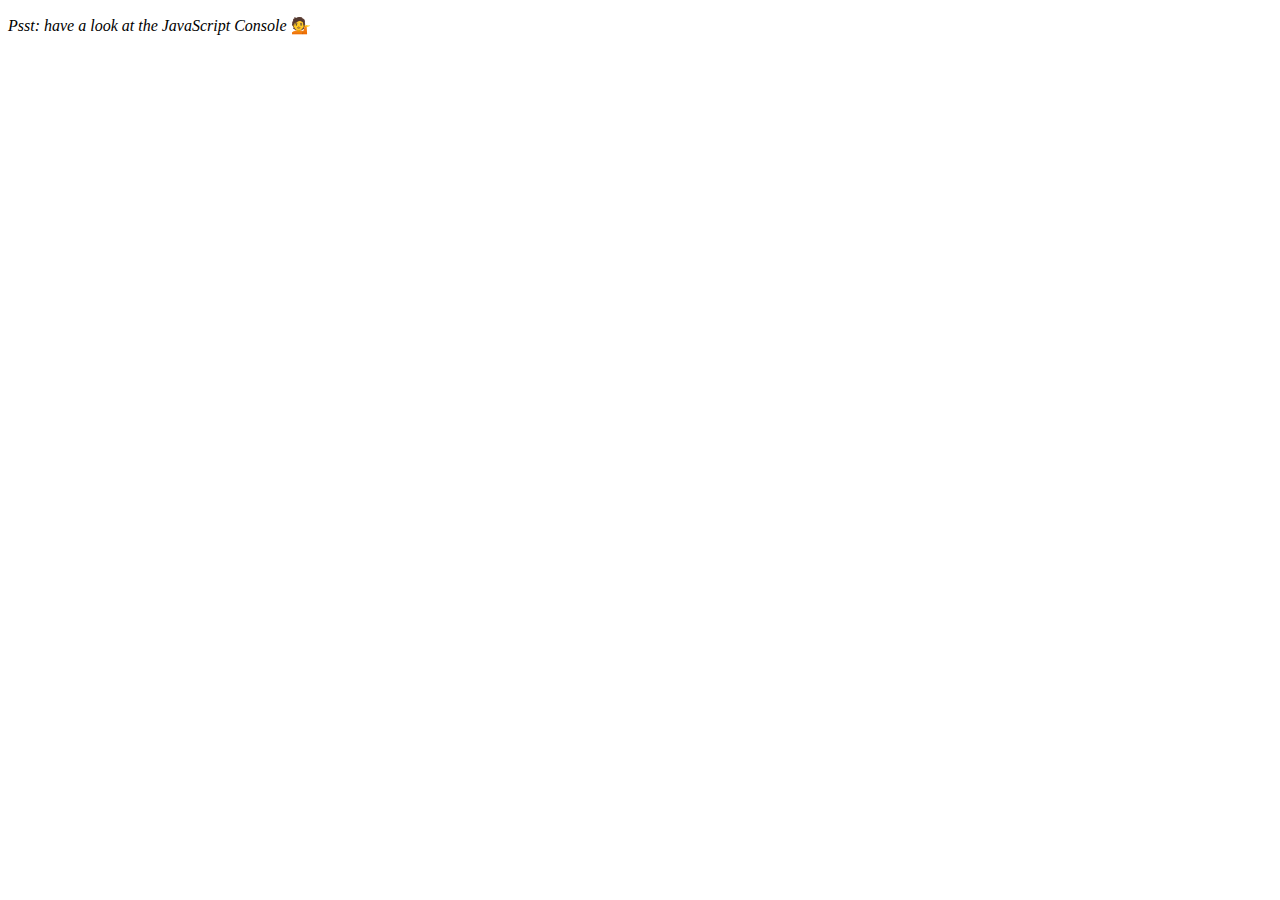
<file: index.html>
<!DOCTYPE html>
<html lang="en">
<head>
  <meta charset="UTF-8">
  <title>Array Cardio 💪💪</title>
</head>
<body>
  <p><em>Psst: have a look at the JavaScript Console</em> 💁</p>
  <script>
    // ## Array Cardio Day 2

    const people = [
      { name: 'Wes', year: 1988 },
      { name: 'Kait', year: 1986 },
      { name: 'Irv', year: 1970 },
      { name: 'Lux', year: 2015 }
    ];

    const comments = [
      { text: 'Love this!', id: 523423 },
      { text: 'Super good', id: 823423 },
      { text: 'You are the best', id: 2039842 },
      { text: 'Ramen is my fav food ever', id: 123523 },
      { text: 'Nice Nice Nice!', id: 542328 }
    ];

    // Some and Every Checks
    // Array.prototype.some() // is at least one person 19 or older?
    // Array.prototype.every() // is everyone 19 or older?

    // Array.prototype.find()
    // Find is like filter, but instead returns just the one you are looking for
    // find the comment with the ID of 823423

    // Array.prototype.findIndex()
    // Find the comment with this ID
    // delete the comment with the ID of 823423

  </script>
</body>
</html>
</file>
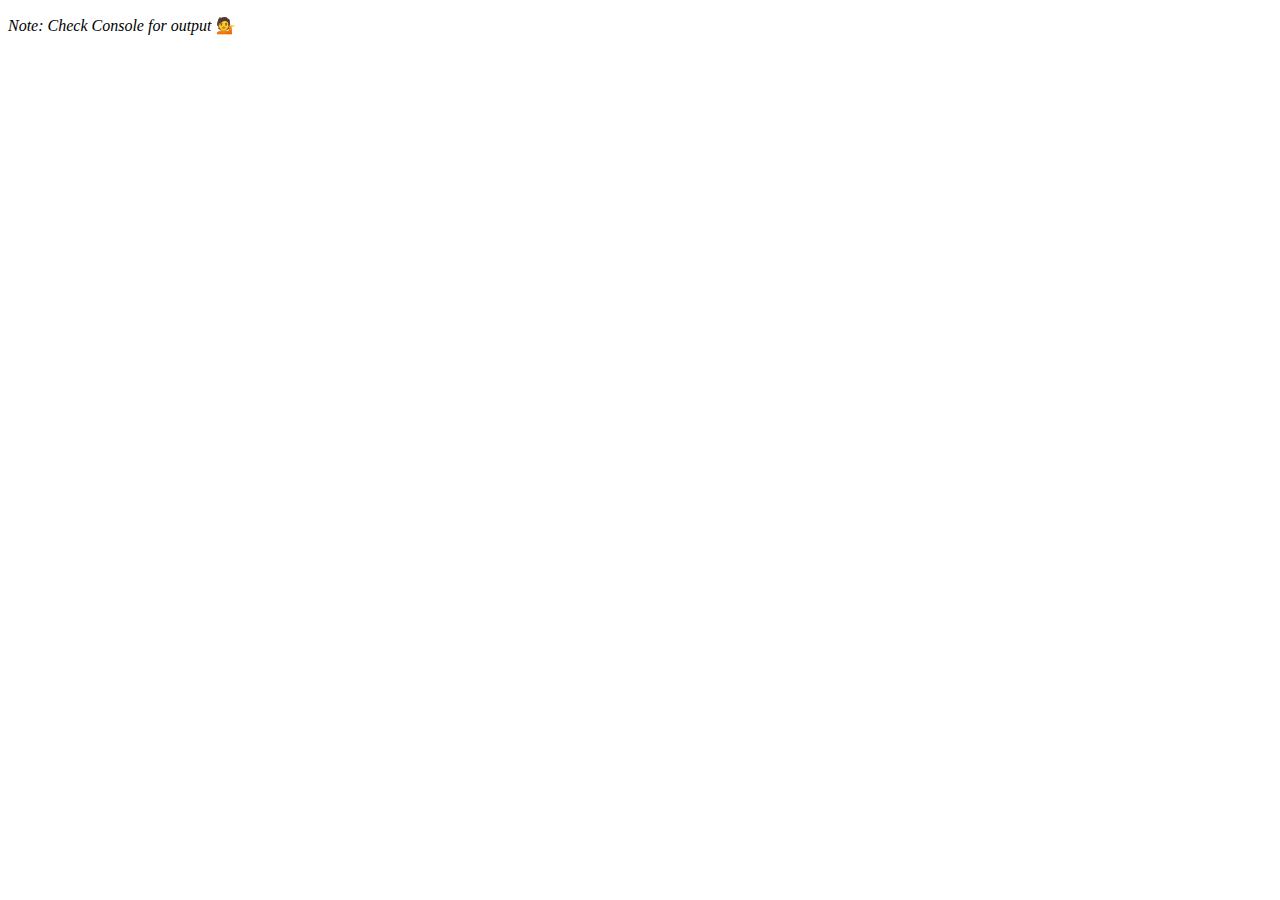
<file: array-cardio-day-1/index.html>
<!DOCTYPE html>
<html lang="en">
<head>
  <meta charset="UTF-8">
  <title>Array Cardio 💪</title>
</head>
<body>
  <p><em>Note: Check Console for output</em> 💁</p>
  <script>

    const inventors = [
      { first: 'Albert', last: 'Einstein', year: 1879, passed: 1955 },
      { first: 'Isaac', last: 'Newton', year: 1643, passed: 1727 },
      { first: 'Galileo', last: 'Galilei', year: 1564, passed: 1642 },
      { first: 'Marie', last: 'Curie', year: 1867, passed: 1934 },
      { first: 'Johannes', last: 'Kepler', year: 1571, passed: 1630 },
      { first: 'Nicolaus', last: 'Copernicus', year: 1473, passed: 1543 },
      { first: 'Max', last: 'Planck', year: 1858, passed: 1947 },
      { first: 'Katherine', last: 'Blodgett', year: 1898, passed: 1979 },
      { first: 'Ada', last: 'Lovelace', year: 1815, passed: 1852 },
      { first: 'Sarah E.', last: 'Goode', year: 1855, passed: 1905 },
      { first: 'Lise', last: 'Meitner', year: 1878, passed: 1968 },
      { first: 'Hanna', last: 'Hammarström', year: 1829, passed: 1909 }
    ];

    const people = ['Beck, Glenn', 'Becker, Carl', 'Beckett, Samuel', 'Beddoes, Mick', 'Beecher, Henry', 'Beethoven, Ludwig', 'Begin, Menachem', 'Belloc, Hilaire', 'Bellow, Saul', 'Benchley, Robert', 'Benenson, Peter', 'Ben-Gurion, David', 'Benjamin, Walter', 'Benn, Tony', 'Bennington, Chester', 'Benson, Leana', 'Bent, Silas', 'Bentsen, Lloyd', 'Berger, Ric', 'Bergman, Ingmar', 'Berio, Luciano', 'Berle, Milton', 'Berlin, Irving', 'Berne, Eric', 'Bernhard, Sandra', 'Berra, Yogi', 'Berry, Halle', 'Berry, Wendell', 'Bethea, Erin', 'Bevan, Aneurin', 'Bevel, Ken', 'Biden, Joseph', 'Bierce, Ambrose', 'Biko, Steve', 'Billings, Josh', 'Biondo, Frank', 'Birrell, Augustine', 'Black, Elk', 'Blair, Robert', 'Blair, Tony', 'Blake, William'];

    // Array.prototype.filter()
    // 1. Filter the list of inventors for those who were born in the 1500's
    const bornIn1500 = inventors.filter((i) => { 
        if (i.year >= 1500 && i.year < 1600) {
          return true
        }
    })
  
    console.table(bornIn1500)

    // Array.prototype.map()
    // 2. Give us an array of the inventors' first and last names
    const fullNames = inventors.map((i) => {
        return `${i.first} ${i.last}` 
    })
    
    console.log(fullNames)

    // Array.prototype.sort()
    // 3. Sort the inventors by birthdate, oldest to youngest
    const oldToYoung = inventors.sort((a, b) => {
      if (a.year > b.year) {
        return 1
      } else { return -1 }
    })

    console.table(oldToYoung)

    // Array.prototype.reduce()
    // 4. How many years did all the inventors live?
    const lifeTime = inventors.reduce((acc, i) => {
        return acc + (i.passed - i.year)
    }, 0)
    
    console.log(lifeTime)

    // 5. Sort the inventors by years lived
    const sortByAge = inventors.sort((a, b) => {
      if ((a.passed - a.year) < (b.passed - b.year)) {
        return 1
      } else { return -1 }
    })

    console.table(sortByAge)

    /* // 6. create a list of Boulevards in Paris that contain 'de' anywhere in the name
    // https://en.wikipedia.org/wiki/Category:Boulevards_in_Paris
    const category = document.querySelector('.mw-category')
    const links = Array.from(category.querySelectorAll('a')) // to convert into array, the spread operator can also be used [...catergory.querySelectorAll('a')]
    
    const texts = links.map((l) => { return l.textContent }) 
    
    const deTexts = texts.filter((t) => { 
      if (t.includes('de')) {
        return true
      }
    }) */

    // 7. sort Exercise
    // Sort the people alphabetically by last name
    const sortPeople = people.sort((a, b) => {
      const [aLast, aFirst] = a.split(', ')
      const [bLast, bFirst] = b.split(', ')
      
      if (aLast > bLast) { 
        return 1
      } else {
        return -1
      }
    })

    console.table(sortPeople)    

    // 8. Reduce Exercise
    // Sum up the instances of each of these
    const data = ['car', 'car', 'truck', 'truck', 'bike', 'walk', 'car', 'van', 'bike', 'walk', 'car', 'van', 'car', 'truck' ];
    
    const transportation = data.reduce((obj, item) => {
      if (!obj[item]) {
        obj[item] = 0
      }
      obj[item]++
      return obj
    }, {})

   console.log(transportation.car)
    

  </script>
</body>
</html>
</file>
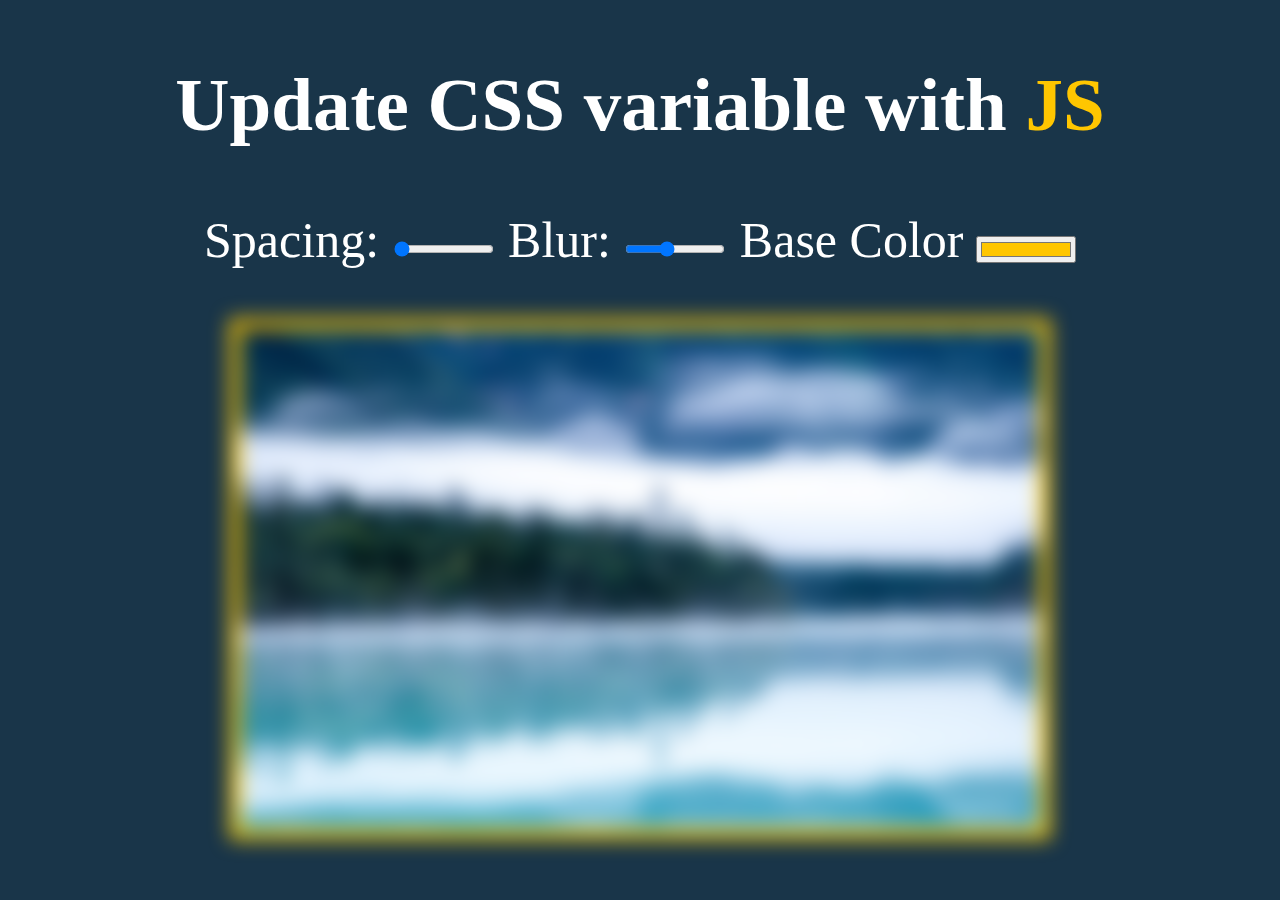
<file: playing-with-css-variables/index.html>
<!DOCTYPE html>
<html>
  <head>
    <meta charset='UTF-8'>
    <title>Scoped CSS variables and JS</title>
  </head>
  <body>
    <h2>Update CSS variable with <span class='hl'>JS</span></h2>
    
    <div class='controls'>
      <label for='spacing'>Spacing:</label>
      <input id='spacing' type='range' name='spacing' min='10' max='200' value='10' data-sizing='px'>

      <label for='blur'>Blur:</label>
      <input id='blur' type='range' name='blur' min='0' max='25' value='10' data-sizing='px'>

      <label for='base'>Base Color</label>
      <input id='base' type='color' name='base' value='#ffc600'>
    </div>
    
    <img src="./kalen-emsley-99666-unsplash.jpg" width='800' height='500'>

    <style>
      :root {
        --base: #ffc600;
        --spacing: 10px;
        --blur: 10px;
      }
      
      img {
        padding: var(--spacing);
        background-color: var(--base);
        filter: blur(var(--blur));
      }
    
      .hl {
        color: var(--base)
      }
 
      body {
        text-align: center;
        background: #193549;
        color: white;
        font-family: 'helvetica neue', 'sans-serif';
        font-weight: 100;
        font-size: 50px;
      }

      .controls {
        margin-bottom: 50px;
      }
    
      input {
        width: 100px;
      }
    </style>
    
    <script>
      const inputs = document.querySelectorAll('.controls input') 

      inputs.forEach((i) => { i.addEventListener('change', handleUpdate) })
      inputs.forEach((i) => { i.addEventListener('mousemove', handleUpdate) })
      
      function handleUpdate () {
        const suffix = this.dataset.sizing || '';
        document.documentElement.style.setProperty(`--${this.name}`, `${this.value}${suffix}`)
      }
    
    </script>
  </body>
</html>
</file>
